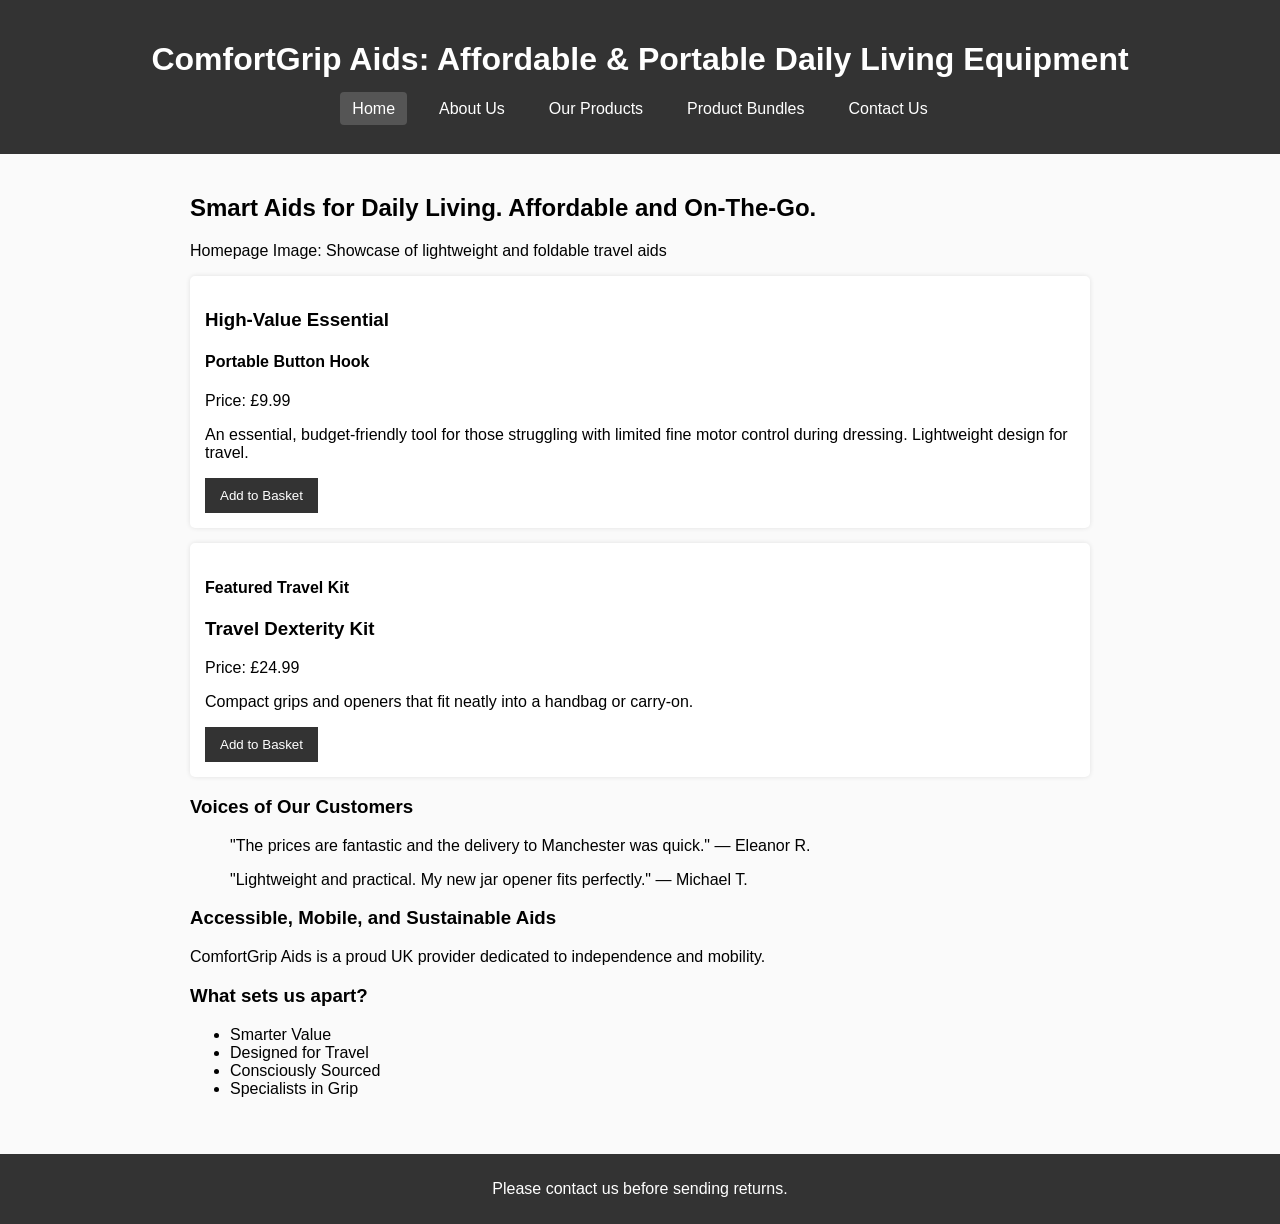
<file: index.html>
<!DOCTYPE html>
<html lang="en">
<head>
  <meta charset="UTF-8">
  <title>ComfortGrip Aids | Home</title>
  <link rel="stylesheet" href="styles.css">
</head>

<body>
<header>
  <h1>ComfortGrip Aids: Affordable & Portable Daily Living Equipment</h1>
  <nav>
    <ul>
      <li><a class="active" href="index.html">Home</a></li>
      <li><a href="about.html">About Us</a></li>
      <li><a href="products.html">Our Products</a></li>
      <li><a href="bundles.html">Product Bundles</a></li>
      <li><a href="contact.html">Contact Us</a></li>
    </ul>
  </nav>
</header>

<main>
  <section>
    <h2>Smart Aids for Daily Living. Affordable and On-The-Go.</h2>
    <p>Homepage Image: Showcase of lightweight and foldable travel aids</p>

    <article>
      <h3>High-Value Essential</h3>
      <h4>Portable Button Hook</h4>
      <p>Price: £9.99</p>
      <p>An essential, budget-friendly tool for those struggling with limited fine motor control during dressing. Lightweight design for travel.</p>
      <button>Add to Basket</button>
    </article>

    <article>
      <h4>Featured Travel Kit</h4>
      <h3>Travel Dexterity Kit</h3>
      <p>Price: £24.99</p>
      <p>Compact grips and openers that fit neatly into a handbag or carry-on.</p>
      <button>Add to Basket</button>
    </article>
  </section>

  <section>
    <h3>Voices of Our Customers</h3>
    <blockquote>"The prices are fantastic and the delivery to Manchester was quick." — Eleanor R.</blockquote>
    <blockquote>"Lightweight and practical. My new jar opener fits perfectly." — Michael T.</blockquote>
  </section>

  <section>
    <h3>Accessible, Mobile, and Sustainable Aids</h3>
    <p>ComfortGrip Aids is a proud UK provider dedicated to independence and mobility.</p>
    <h3>What sets us apart?</h3>
    <ul>
      <li>Smarter Value</li>
      <li>Designed for Travel</li>
      <li>Consciously Sourced</li>
      <li>Specialists in Grip</li>
    </ul>
  </section>
</main>

<footer>
  <p>Please contact us before sending returns.</p>
</footer>

</body>
</html>
</file>
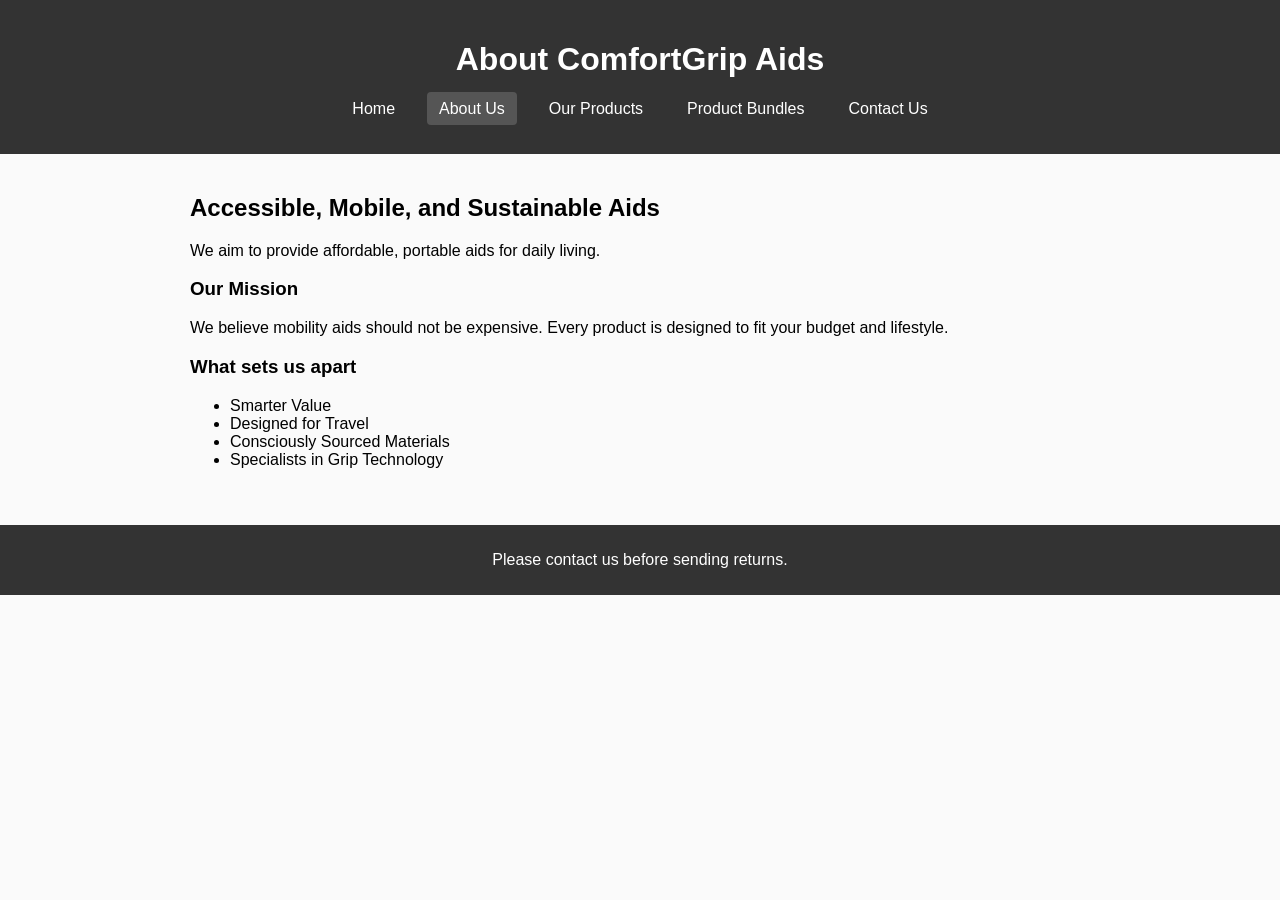
<file: about.html>
<!DOCTYPE html>
<html lang="en">
<head>
  <meta charset="UTF-8">
  <title>About Us | ComfortGrip Aids</title>
  <link rel="stylesheet" href="styles.css">
</head>

<body>
<header>
  <h1>About ComfortGrip Aids</h1>
  <nav>
    <ul>
      <li><a href="index.html">Home</a></li>
      <li><a class="active" href="about.html">About Us</a></li>
      <li><a href="products.html">Our Products</a></li>
      <li><a href="bundles.html">Product Bundles</a></li>
      <li><a href="contact.html">Contact Us</a></li>
    </ul>
  </nav>
</header>

<main>
  <section>
    <h2>Accessible, Mobile, and Sustainable Aids</h2>
    <p>We aim to provide affordable, portable aids for daily living.</p>

    <h3>Our Mission</h3>
    <p>We believe mobility aids should not be expensive. Every product is designed to fit your budget and lifestyle.</p>

    <h3>What sets us apart</h3>
    <ul>
      <li>Smarter Value</li>
      <li>Designed for Travel</li>
      <li>Consciously Sourced Materials</li>
      <li>Specialists in Grip Technology</li>
    </ul>
  </section>
</main>

<footer>
  <p>Please contact us before sending returns.</p>
</footer>
</body>
</html>
</file>
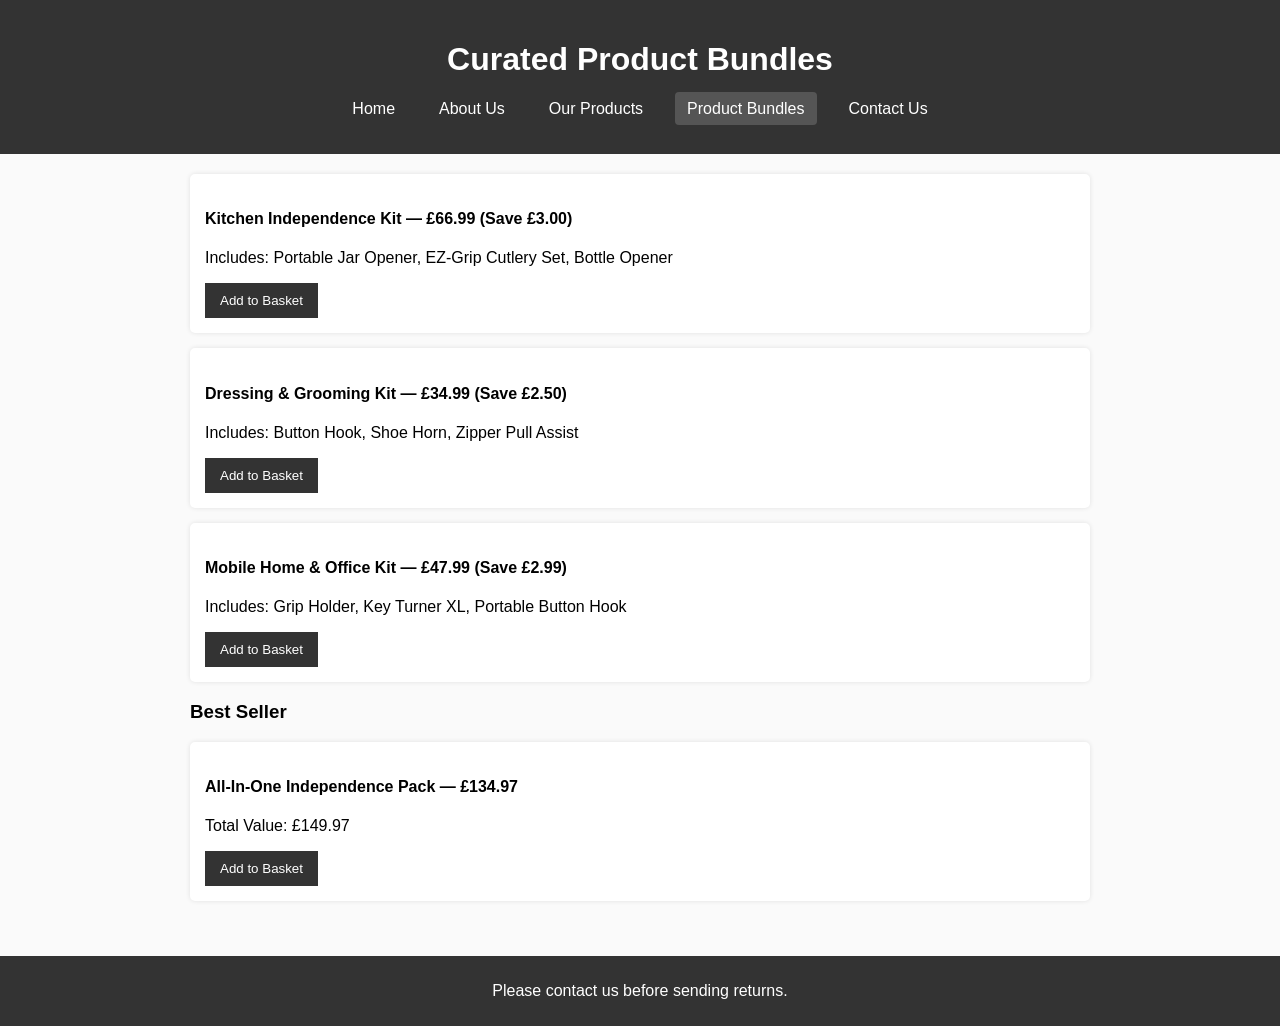
<file: bundles.html>
<!DOCTYPE html>
<html lang="en">
<head>
  <meta charset="UTF-8">
  <title>Product Bundles | ComfortGrip Aids</title>
  <link rel="stylesheet" href="styles.css">
</head>

<body>
<header>
  <h1>Curated Product Bundles</h1>
  <nav>
    <ul>
      <li><a href="index.html">Home</a></li>
      <li><a href="about.html">About Us</a></li>
      <li><a href="products.html">Our Products</a></li>
      <li><a class="active" href="bundles.html">Product Bundles</a></li>
      <li><a href="contact.html">Contact Us</a></li>
    </ul>
  </nav>
</header>

<main>
  <section>

    <div>
      <h4>Kitchen Independence Kit — £66.99 (Save £3.00)</h4>
      <p>Includes: Portable Jar Opener, EZ-Grip Cutlery Set, Bottle Opener</p>
      <button>Add to Basket</button>
    </div>

    <div>
      <h4>Dressing & Grooming Kit — £34.99 (Save £2.50)</h4>
      <p>Includes: Button Hook, Shoe Horn, Zipper Pull Assist</p>
      <button>Add to Basket</button>
    </div>

    <div>
      <h4>Mobile Home & Office Kit — £47.99 (Save £2.99)</h4>
      <p>Includes: Grip Holder, Key Turner XL, Portable Button Hook</p>
      <button>Add to Basket</button>
    </div>

    <h3>Best Seller</h3>

    <div>
      <h4>All-In-One Independence Pack — £134.97</h4>
      <p>Total Value: £149.97</p>
      <button>Add to Basket</button>
    </div>

  </section>
</main>

<footer>
  <p>Please contact us before sending returns.</p>
</footer>

</body>
</html>
</file>
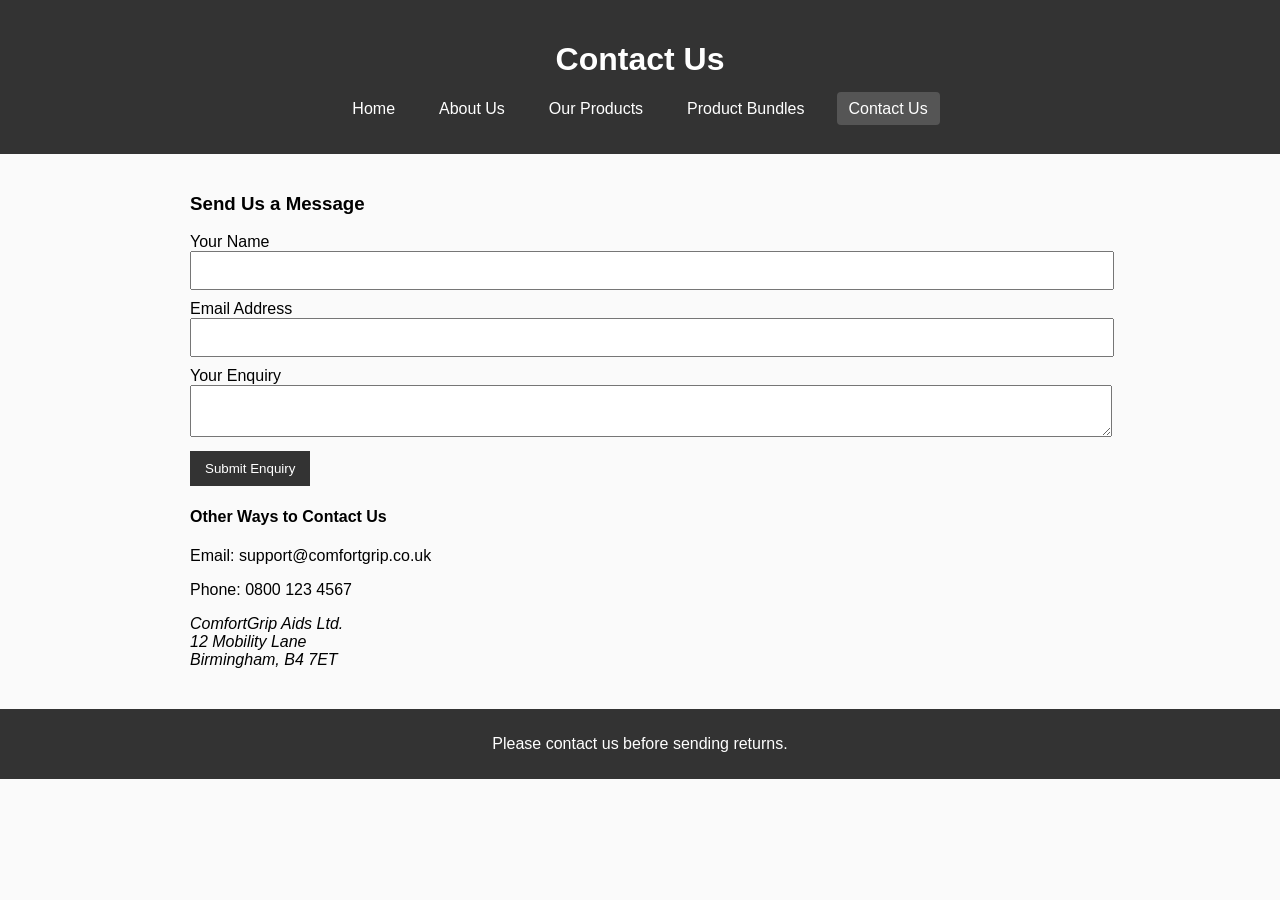
<file: contact.html>
<!DOCTYPE html>
<html lang="en">
<head>
  <meta charset="UTF-8">
  <title>Contact Us | ComfortGrip Aids</title>
  <link rel="stylesheet" href="styles.css">
</head>

<body>
<header>
  <h1>Contact Us</h1>
  <nav>
    <ul>
      <li><a href="index.html">Home</a></li>
      <li><a href="about.html">About Us</a></li>
      <li><a href="products.html">Our Products</a></li>
      <li><a href="bundles.html">Product Bundles</a></li>
      <li><a class="active" href="contact.html">Contact Us</a></li>
    </ul>
  </nav>
</header>

<main>
  <section>
    <h3>Send Us a Message</h3>

    <form>
      <label>Your Name</label>
      <input type="text" name="name">

      <label>Email Address</label>
      <input type="email" name="email">

      <label>Your Enquiry</label>
      <textarea name="enquiry"></textarea>

      <button type="submit">Submit Enquiry</button>
    </form>

    <h4>Other Ways to Contact Us</h4>
    <p>Email: support@comfortgrip.co.uk</p>
    <p>Phone: 0800 123 4567</p>

    <address>
      ComfortGrip Aids Ltd.<br>
      12 Mobility Lane<br>
      Birmingham, B4 7ET
    </address>
  </section>
</main>

<footer>
  <p>Please contact us before sending returns.</p>
</footer>

</body>
</html>
</file>
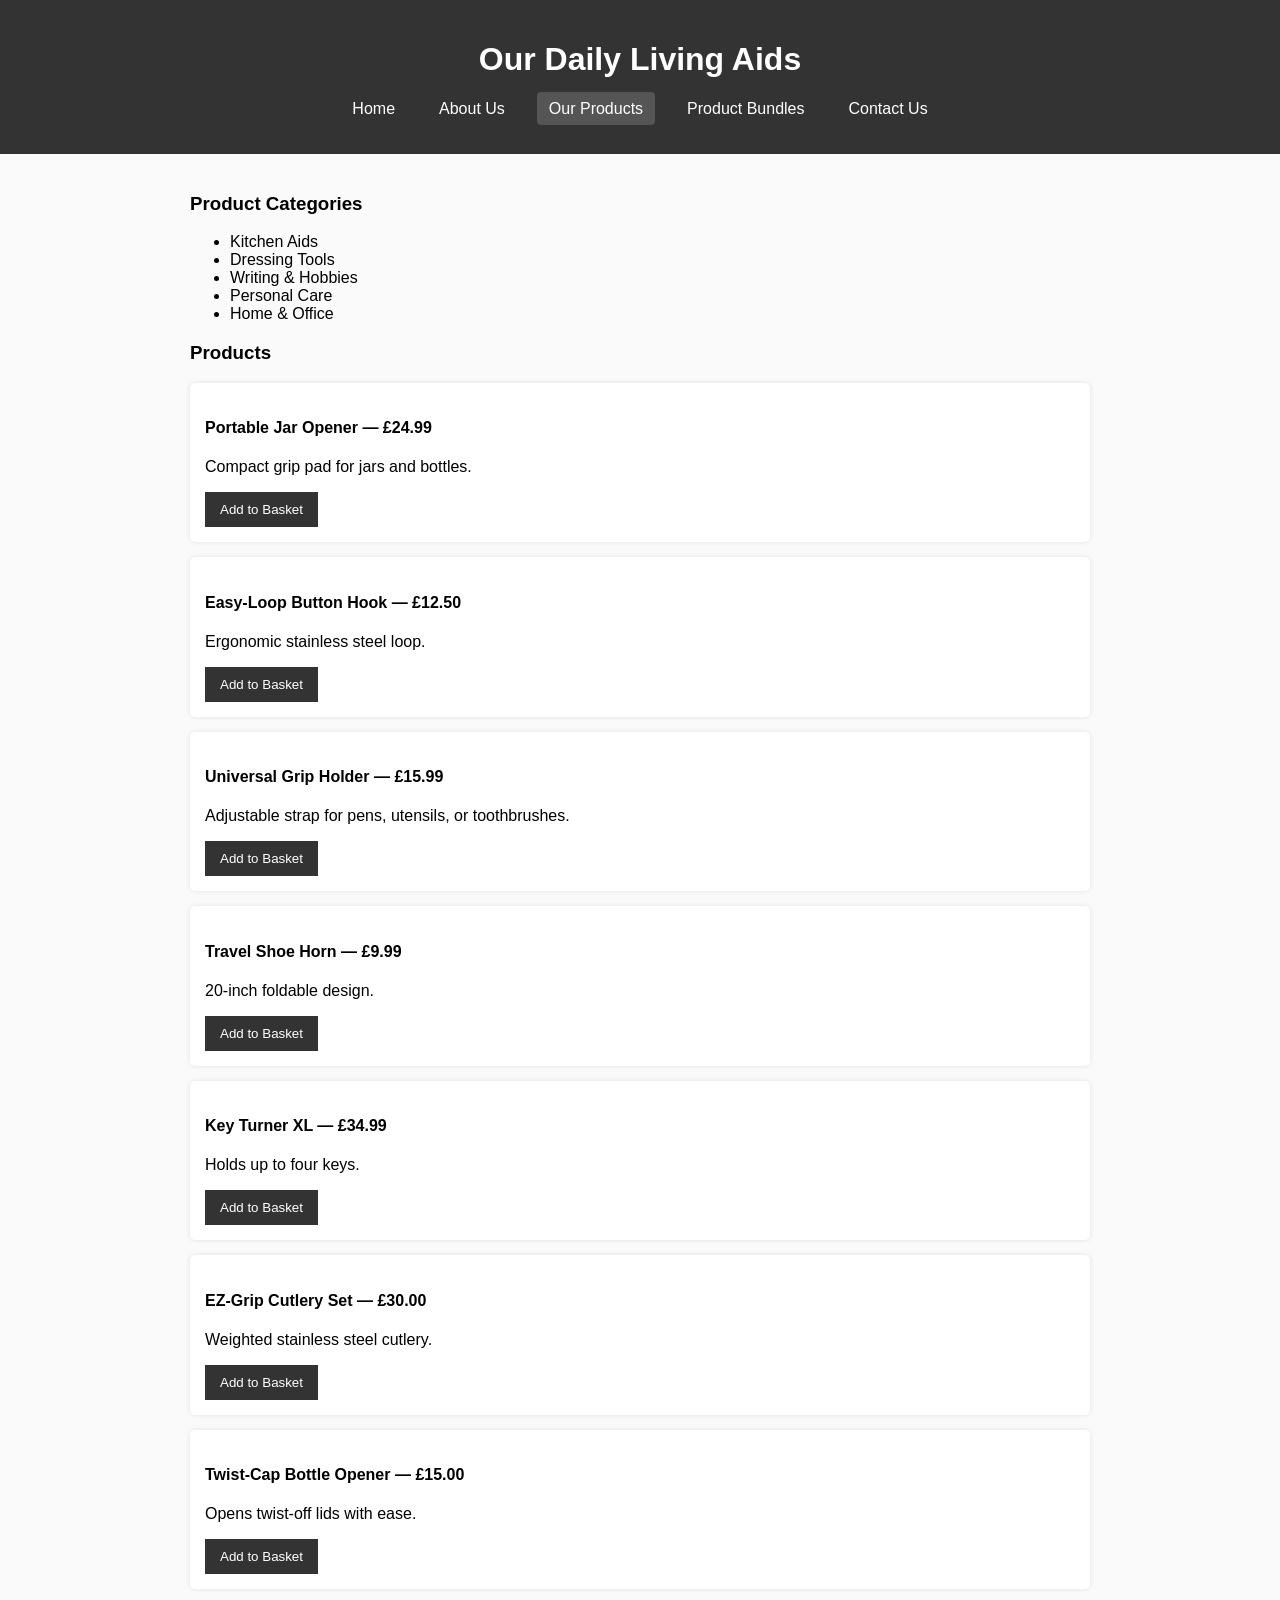
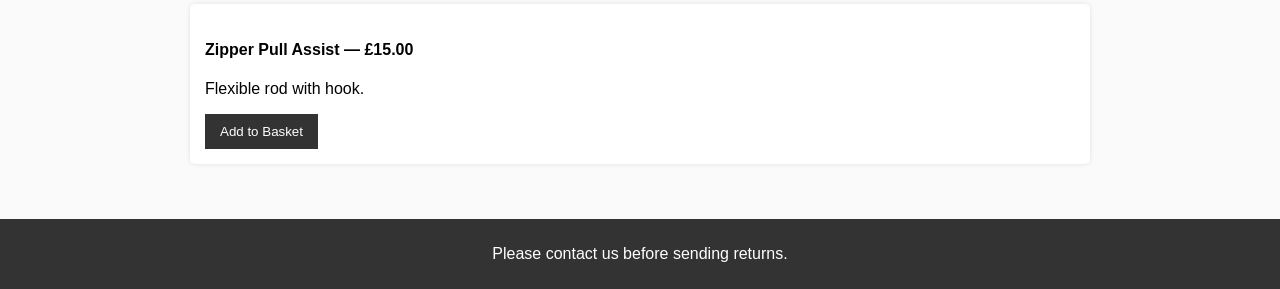
<file: products.html>
<!DOCTYPE html>
<html lang="en">
<head>
  <meta charset="UTF-8">
  <title>Products | ComfortGrip Aids</title>
  <link rel="stylesheet" href="styles.css">
</head>

<body>
<header>
  <h1>Our Daily Living Aids</h1>
  <nav>
    <ul>
      <li><a href="index.html">Home</a></li>
      <li><a href="about.html">About Us</a></li>
      <li><a class="active" href="products.html">Our Products</a></li>
      <li><a href="bundles.html">Product Bundles</a></li>
      <li><a href="contact.html">Contact Us</a></li>
    </ul>
  </nav>
</header>

<main>
  <section>
    <h3>Product Categories</h3>
    <ul>
      <li>Kitchen Aids</li>
      <li>Dressing Tools</li>
      <li>Writing & Hobbies</li>
      <li>Personal Care</li>
      <li>Home & Office</li>
    </ul>

    <h3>Products</h3>

    <article>
      <h4>Portable Jar Opener — £24.99</h4>
      <p>Compact grip pad for jars and bottles.</p>
      <button>Add to Basket</button>
    </article>

    <article>
      <h4>Easy-Loop Button Hook — £12.50</h4>
      <p>Ergonomic stainless steel loop.</p>
      <button>Add to Basket</button>
    </article>

    <article>
      <h4>Universal Grip Holder — £15.99</h4>
      <p>Adjustable strap for pens, utensils, or toothbrushes.</p>
      <button>Add to Basket</button>
    </article>

    <article>
      <h4>Travel Shoe Horn — £9.99</h4>
      <p>20-inch foldable design.</p>
      <button>Add to Basket</button>
    </article>

    <article>
      <h4>Key Turner XL — £34.99</h4>
      <p>Holds up to four keys.</p>
      <button>Add to Basket</button>
    </article>

    <article>
      <h4>EZ-Grip Cutlery Set — £30.00</h4>
      <p>Weighted stainless steel cutlery.</p>
      <button>Add to Basket</button>
    </article>

    <article>
      <h4>Twist-Cap Bottle Opener — £15.00</h4>
      <p>Opens twist-off lids with ease.</p>
      <button>Add to Basket</button>
    </article>

    <article>
      <h4>Zipper Pull Assist — £15.00</h4>
      <p>Flexible rod with hook.</p>
      <button>Add to Basket</button>
    </article>

  </section>
</main>

<footer>
  <p>Please contact us before sending returns.</p>
</footer>
</body>
</html>
</file>
<file: styles.css>
body {
  font-family: Arial, sans-serif;
  margin: 0;
  padding: 0;
  background: #fafafa;
}

header {
  background: #333;
  color: white;
  padding: 20px;
  text-align: center;
}

nav ul {
  list-style: none;
  padding: 0;
  display: flex;
  justify-content: center;
  gap: 20px;
}

nav a {
  color: white;
  text-decoration: none;
  padding: 8px 12px;
}

nav a.active,
nav a:hover {
  background: #555;
  border-radius: 4px;
}

main {
  padding: 20px;
  max-width: 900px;
  margin: auto;
}

article, div {
  background: white;
  padding: 15px;
  margin-bottom: 15px;
  border-radius: 5px;
  box-shadow: 0 0 5px rgba(0,0,0,0.1);
}

button {
  padding: 10px 15px;
  background: #333;
  color: white;
  border: none;
  cursor: pointer;
}

button:hover {
  background: #555;
}

form input, form textarea {
  width: 100%;
  padding: 10px;
  margin-bottom: 10px;
}

footer {
  background: #333;
  color: white;
  padding: 10px;
  text-align: center;
  margin-top: 20px;
}
</file>
